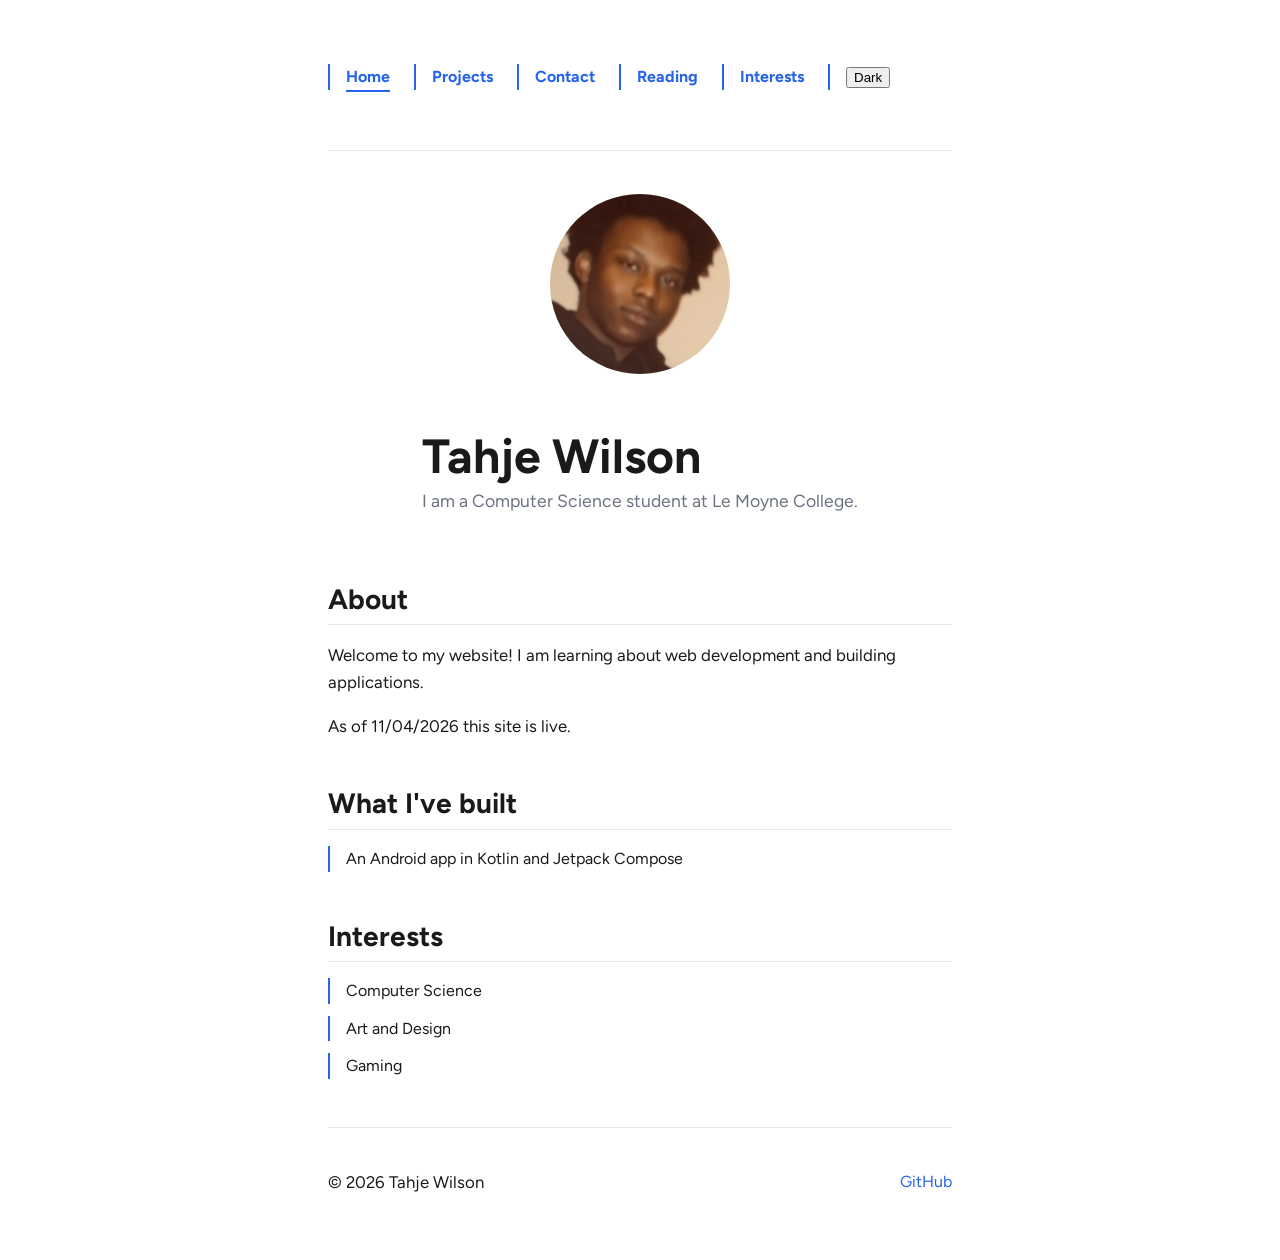
<file: index.html>
<!doctype html>
<html lang="en">
  <head>
    <meta charset="UTF-8" />
    <meta name="viewport" content="width=device-width, initial-scale=1.0" />
    <title>Tahje Wilson</title>
    <!-- Class 12: Step 1: a typeface I chose -->
    <link rel="preconnect" href="https://fonts.googleapis.com" />
    <link rel="preconnect" href="https://fonts.gstatic.com" crossorigin />
    <link
      href="https://fonts.googleapis.com/css2?family=Figtree:wght@400;700&display=swap"
      rel="stylesheet"
    />
    <link rel="stylesheet" href="styles.css" />
    <!-- Class 15: Step 1: my third file -->
    <script src="script.js" defer></script>
  </head>

  <body>
    <!-- Class 13: Step 2: navigation -->
    <nav>
      <ul>
        <li><a href="index.html" class="current">Home</a></li>
        <li><a href="projects.html">Projects</a></li>
        <li><a href="contact.html">Contact</a></li>
        <li><a href="reading.html">Reading</a></li>
        <li><a href="interests.html">Interests</a></li>

        <!-- Class 15: Step 3: the theme button -->
        <li><button id="theme-toggle" type="button">Dark</button></li>
        <script src="script.js" defer></script>
      </ul>
    </nav>

    <!-- Class 11: Step 2: the page content -->
    <header>
      <img
        src="images/Tahje.png"
        alt="Portrait of Tahje Wilson"
        class="portrait"
      />
      <div class="header-text">
        <h1>Tahje Wilson</h1>
        <p>I am a Computer Science student at Le Moyne College.</p>
      </div>
    </header>

    <main>
      <section>
        <h2>About</h2>
        <p>
          Welcome to my website! I am learning about web development and
          building applications.
        </p>
        <!-- Lab 17 * task 3: somethign i can see -->
        <p>As of 11/04/2026 this site is live.</p>
      </section>

      <section>
        <h2>What I've built</h2>
        <ul>
          <li>An Android app in Kotlin and Jetpack Compose</li>
        </ul>
      </section>

      <!-- Lab 11 Task 2: a third section -->
      <section>
        <h2>Interests</h2>
        <ul>
          <li>Computer Science</li>
          <li>Art and Design</li>
          <li>Gaming</li>
        </ul>
      </section>
    </main>

    <!-- Lab 12 Task 3: footer -->
    <footer>
      <p>&copy; <span id="year"></span> Tahje Wilson</p>
      <a href="https://github.com/swilsontc" target="_blank" rel="noopener"
        >GitHub</a
      >
    </footer>
  </body>
</html>
</file>
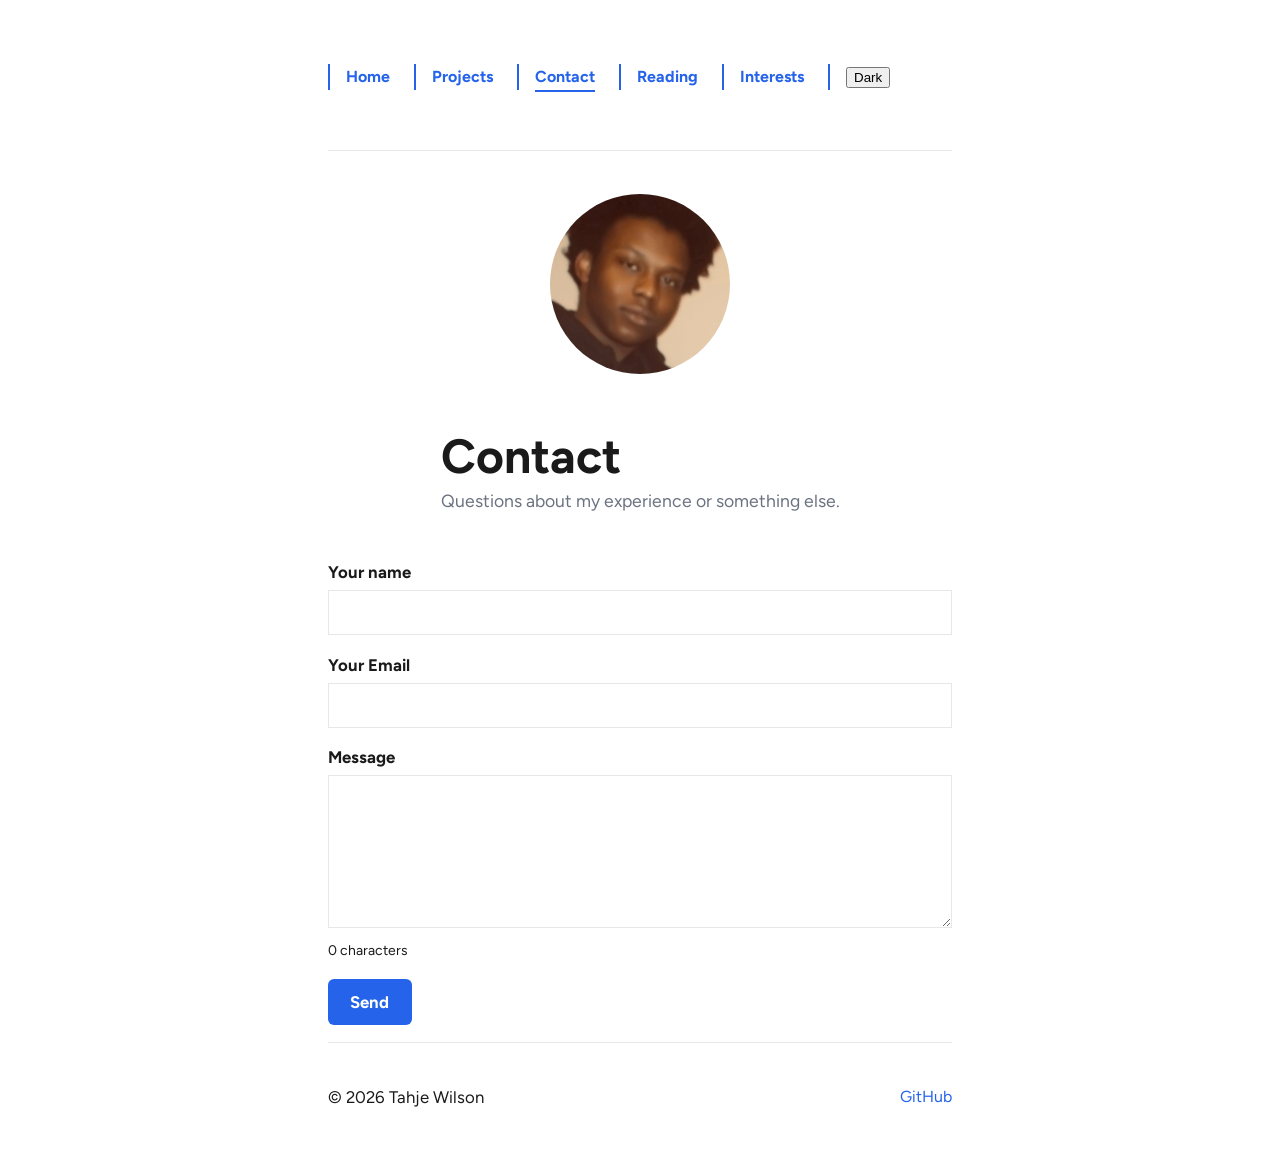
<file: contact.html>
<!doctype html>
<html lang="en">
  <head>
    <meta charset="UTF-8" />
    <meta name="viewport" content="width=device-width, initial-scale=1.0" />
    <!-- Class 16: Step 1: my contact page -->

    <title>Contact - Tahje Wilson</title>
    <!-- Class 12: Step 1: a typeface I chose -->
    <link rel="preconnect" href="https://fonts.googleapis.com" />
    <link rel="preconnect" href="https://fonts.gstatic.com" crossorigin />
    <link
      href="https://fonts.googleapis.com/css2?family=Figtree:wght@400;700&display=swap"
      rel="stylesheet"
    />
    <link rel="stylesheet" href="styles.css" />
    <!-- Class 15: Step 1: my third file -->
    <script src="script.js" defer></script>
  </head>

  <body>
    <!-- Class 13: Step 2: navigation -->
    <nav>
      <ul>
        <li><a href="index.html">Home</a></li>
        <li><a href="projects.html">Projects</a></li>
        <!-- Class 16: Step 1: the contact link -->
        <li><a href="contact.html" class="current">Contact</a></li>
        <li><a href="reading.html">Reading</a></li>
        <li><a href="interests.html">Interests</a></li>

        <!-- Class 15: Step 3: the theme button -->
        <li><button id="theme-toggle" type="button">Dark</button></li>
        <script src="script.js" defer></script>
      </ul>
    </nav>

    <!-- Lab 12 Task 1: group the text so it stacks beside the photo -->
    <header>
      <!-- Class 12: Step 3: an image -->
      <img
        src="images/Tahje.png"
        alt="Portrait of Tahje Wilson"
        class="portrait"
      />
      <div class="header-text">
        <h1>Contact</h1>
        <p>Questions about my experience or something else.</p>
      </div>
    </header>

    <main>
      <!-- Class 16: Step 2: a form -->
      <!-- Class 18: Step 1: let Netlify handle the submission -->
      <form
        id="contact-form"
        name="contact"
        method="POST"
        data-netlify="true"
        netlify-honeypot="bot-field"
        action="/thanks.html"
      >
        <p class="hidden-field">
          <label>
            Leave this empty: <input name="bot-field" type="text"
          /></label>
        </p>
        <p>
          <label for="name">Your name</label>
          <input id="name" name="name" type="text" />
        </p>

        <p>
          <label for="email">Your Email</label>
          <input id="email" name="email" type="email" required />
        </p>
        <p>
          <label for="message">Message</label>
          <textarea id="message" name="message" rows="5" required></textarea>
          <!-- Lab 16 Task 4: Live Character count -->
          <br />
          <small id="message-count">0 characters</small>
        </p>
        <p>
          <button type="submit">Send</button>
        </p>
      </form>

      <p id="form-status" role="status"></p>
    </main>

    <!-- Lab 12 Task 3: footer -->
    <footer>
      <p>&copy; <span id="year"></span> Tahje Wilson</p>
      <a href="https://github.com/swilsontc" target="_blank" rel="noopener"
        >GitHub</a
      >
    </footer>
  </body>
</html>
</file>
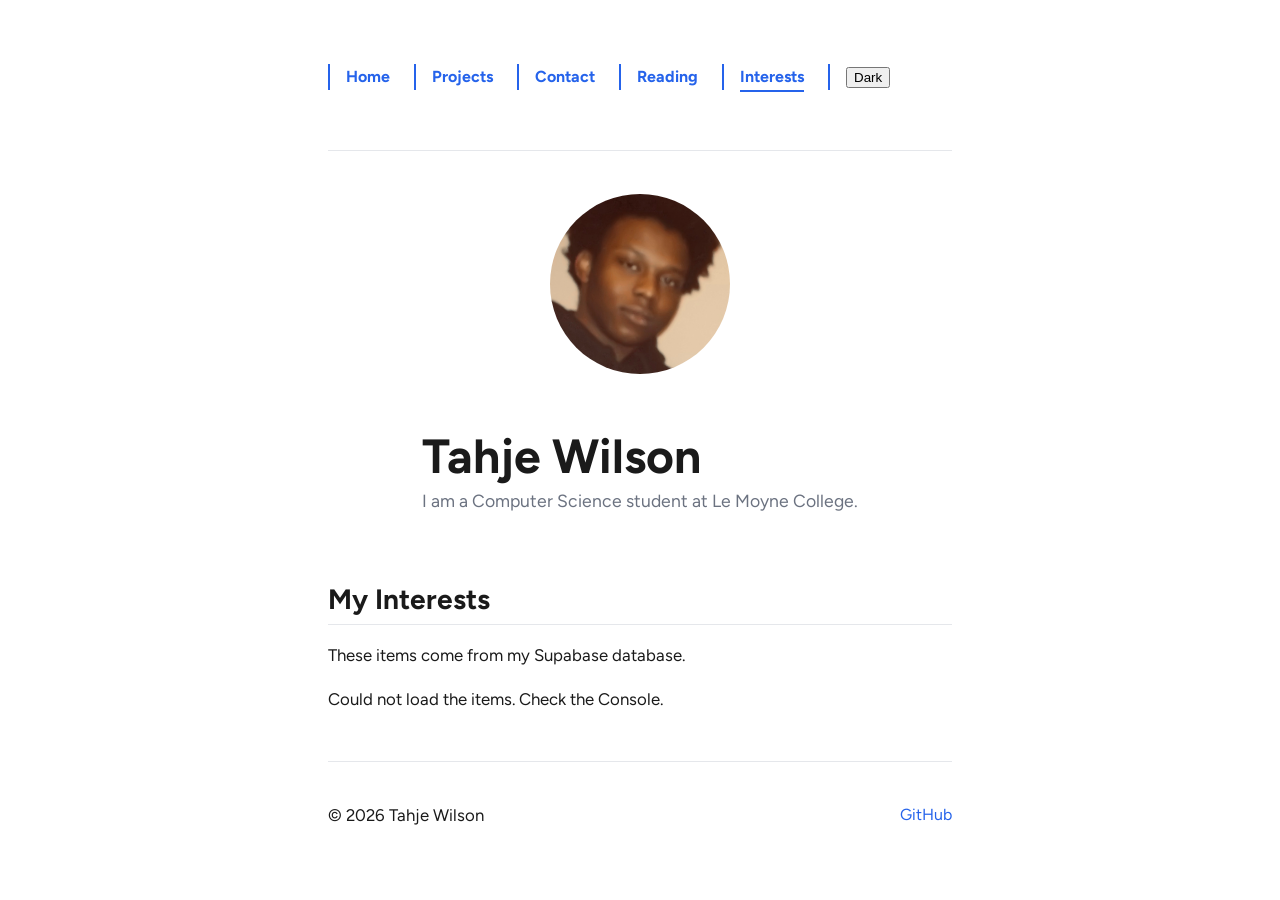
<file: interests.html>
<!doctype html>
<html lang="en">
  <head>
    <meta charset="UTF-8" />
    <meta name="viewport" content="width=device-width, initial-scale=1.0" />
    <title>Interests - Tahje Wilson</title>
    <!-- Class 12: Step 1: a typeface I chose -->
    <link rel="preconnect" href="https://fonts.googleapis.com" />
    <link rel="preconnect" href="https://fonts.gstatic.com" crossorigin />
    <link
      href="https://fonts.googleapis.com/css2?family=Figtree:wght@400;700&display=swap"
      rel="stylesheet"
    />
    <link rel="stylesheet" href="styles.css" />
    <!-- Class 15: Step 1: my third file -->
    <script src="script.js" defer></script>
  </head>

  <body>
    <!-- Class 13: Step 2: navigation -->
    <nav>
      <ul>
        <li><a href="index.html">Home</a></li>
        <li><a href="projects.html">Projects</a></li>
        <li><a href="contact.html">Contact</a></li>
        <li><a href="reading.html">Reading</a></li>
        <li><a href="interests.html" class="current">Interests</a></li>
        <!-- Class 15: Step 3: the theme button -->
        <li><button id="theme-toggle" type="button">Dark</button></li>
        <script src="script.js" defer></script>
        <!-- Class 220: Step 2: API connection, then API page -->
        <script src="config.js" defer></script>
        <script src="interests.js" defer></script>
      </ul>
    </nav>

    <!-- Class 11: Step 2: the page content -->
    <header>
      <img
        src="images/Tahje.png"
        alt="Portrait of Tahje Wilson"
        class="portrait"
      />
      <div class="header-text">
        <h1>Tahje Wilson</h1>
        <p>I am a Computer Science student at Le Moyne College.</p>
      </div>
    </header>

    <main>
      <!-- Class 20: Step 1: add inside the existing <main> on interests.html-->
      <section class="interests-section">
        <h2>My Interests</h2>
        <p>These items come from my Supabase database.</p>
        <p id="showcase-status" role="status">Waiting to load...</p>
        <p id="showcase-count"></p>
        <div id="showcase-grid" class="showcase-grid"></div>
      </section>
    </main>

    <!-- Lab 12 Task 3: footer -->
    <footer>
      <p>&copy; <span id="year"></span> Tahje Wilson</p>
      <a href="https://github.com/swilsontc" target="_blank" rel="noopener"
        >GitHub</a
      >
    </footer>
  </body>
</html>
</file>
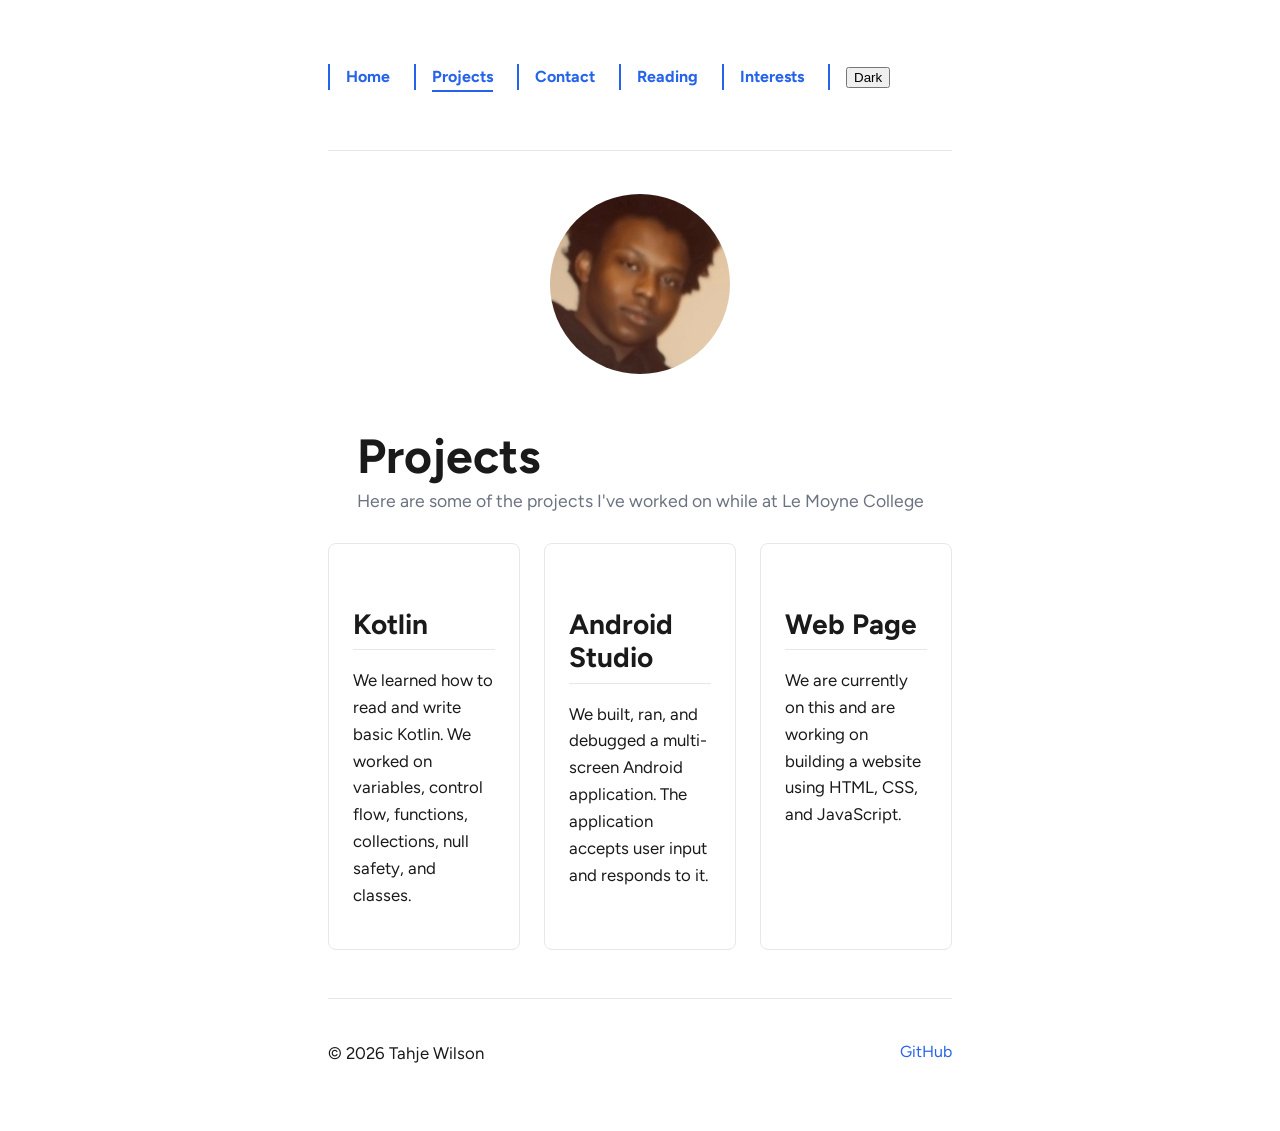
<file: projects.html>
<!doctype html>
<html lang="en">
  <head>
    <meta charset="UTF-8" />
    <meta name="viewport" content="width=device-width, initial-scale=1.0" />
    <!-- Class 13 * Step 1: my second page -->
    <title>Projects - Tahje Wilson</title>
    <!-- Class 12: Step 1: a typeface I chose -->
    <link rel="preconnect" href="https://fonts.googleapis.com" />
    <link rel="preconnect" href="https://fonts.gstatic.com" crossorigin />
    <link
      href="https://fonts.googleapis.com/css2?family=Figtree:wght@400;700&display=swap"
      rel="stylesheet"
    />
    <link rel="stylesheet" href="styles.css" />
    <script src="script.js" defer></script>
  </head>

  <body>
    <!-- Class 13: Step 2: navigation -->
    <nav>
      <ul>
        <li><a href="index.html">Home</a></li>
        <li><a href="projects.html" class="current">Projects</a></li>
        <!-- Class 16: Step 1: the contact link -->
        <li><a href="contact.html">Contact</a></li>
        <li><a href="reading.html">Reading</a></li>
        <li><a href="interests.html">Interests</a></li>

        <li><button id="theme-toggle" type="button">Dark</button></li>
        <script src="script.js" defer></script>
      </ul>
    </nav>

    <!-- Lab 12 Task 1: header side by side -->
    <header>
      <img
        src="images/Tahje.png"
        alt="Portrait of Tahje Wilson"
        class="portrait"
      />
      <div class="header-text">
        <h1>Projects</h1>
        <p>
          Here are some of the projects I've worked on while at Le Moyne College
        </p>
      </div>
    </header>

    <main>
      <!-- Class 14 * Step 1: a row of cards -->
      <div class="cards">
        <section class="card">
          <h2>Kotlin</h2>
          <p>
            We learned how to read and write basic Kotlin. We worked on
            variables, control flow, functions, collections, null safety, and
            classes.
          </p>
        </section>
        <section class="card">
          <h2>Android Studio</h2>
          <p>
            We built, ran, and debugged a multi-screen Android application. The
            application accepts user input and responds to it.
          </p>
        </section>
        <section class="card">
          <h2>Web Page</h2>
          <p>
            We are currently on this and are working on building a website using
            HTML, CSS, and JavaScript.
          </p>
        </section>
      </div>
    </main>

    <!-- Lab 12 Task 3: footer -->
    <footer>
      <p>&copy; <span id="year"></span> Tahje Wilson</p>
      <a href="https://github.com/swilsontc" target="_blank" rel="noopener"
        >GitHub</a
      >
    </footer>
  </body>
</html>
</file>
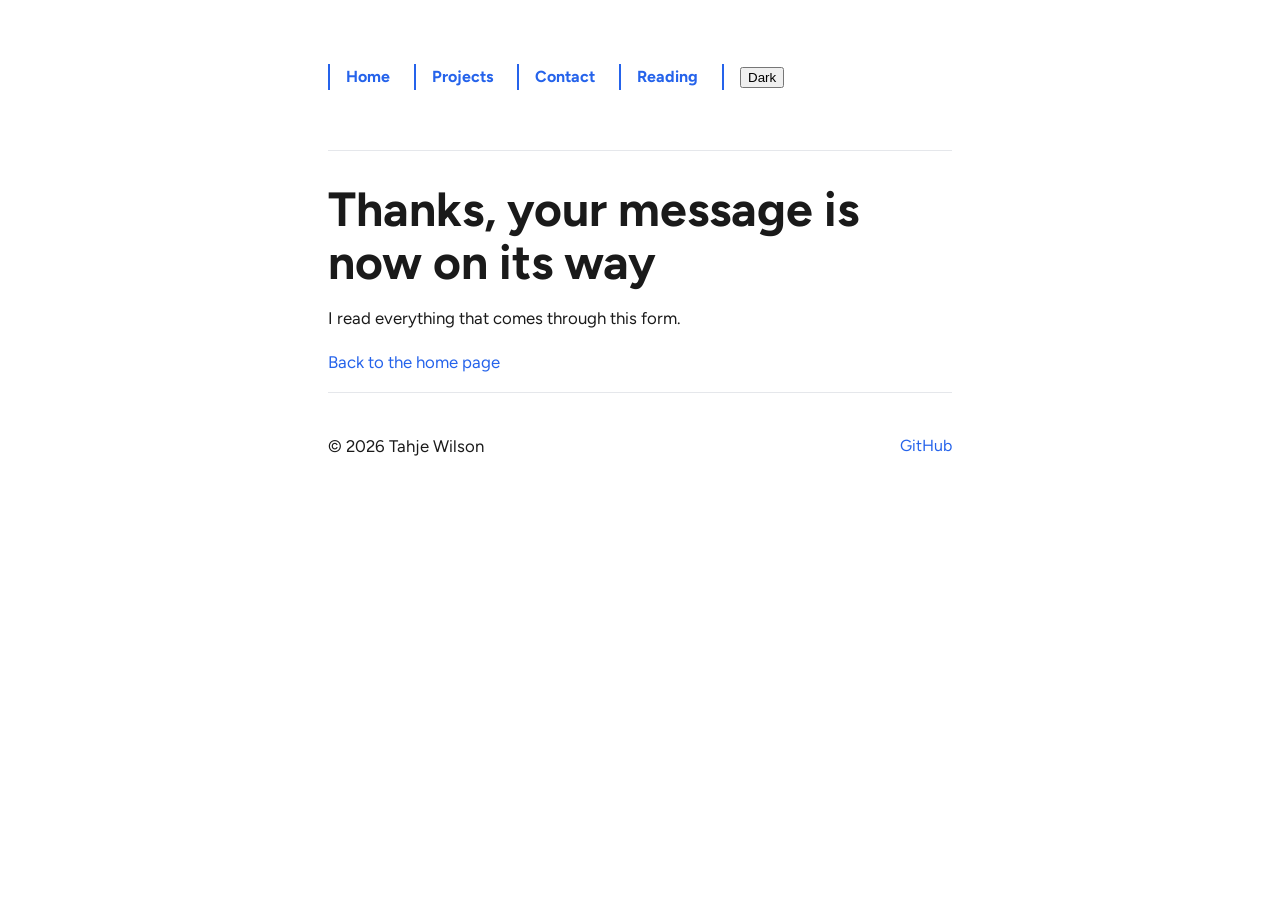
<file: thanks.html>
<!DOCTYPE html>
<html lang="en">
<head>
    <meta charset="UTF-8">
    <meta name="viewport" content="width=device-width, initial-scale=1.0">
    <!-- Class 13 * Step 1: my second page -->
    <title>Thanks - Tahje Wilson</title>
    <!-- Class 12: Step 1: a typeface I chose -->
    <link rel="preconnect" href="https://fonts.googleapis.com">
    <link rel="preconnect" href="https://fonts.gstatic.com" crossorigin>
    <link href="https://fonts.googleapis.com/css2?family=Figtree:wght@400;700&display=swap" rel="stylesheet">
    <link rel="stylesheet" href="styles.css">
    <script src="script.js" defer></script>
</head>

<body>
    <!-- Class 13: Step 2: navigation -->
    <nav>
        <ul>
            <li><a href="index.html">Home</a></li>
            <li><a href="projects.html">Projects</a></li>
            <!-- Class 16: Step 1: the contact link -->
            <li><a href="contact.html">Contact</a></li>
            <li><a href="reading.html">Reading</a></li>
            <li><button id="theme-toggle" type="button">Dark</button></li>
        </ul>
    </nav>


    <main>
      <!-- Lab 18: Task 2: Where the form lands -->
       <h1>Thanks, your message is now on its way</h1>
       <p>I read everything that comes through this form.</p>
       <p><a href="/index.html">Back to the home page</a></p>
    </main>

    <!-- Lab 12 Task 3: footer -->
    <footer>
        <p>&copy; <span id="year"></span> Tahje Wilson</p>
        <a href="https://github.com/swilsontc" target="_blank" rel="noopener">GitHub</a>
    </footer>
</body>
</html>
</file>
<file: styles.css>
/* Class 16: Step 3: Padding counts inside with not on top of it */
* {
    box-sizing: border-box;
}

/* Class 11  Step 4: the basics */
:root {
    --text: #1a1a1a;
    --text-muted: #6b7280;
    --accent: #2563eb;
    --background: #ffffff;
    --border: #e5e7eb;
    /* Lab 16  Task 1: Error color variable for light mode */
    --error: crimson;
}

body {
    font-family: "Figtree", system-ui, -apple-system, "Segoe UI", sans-serif;
    color: var(--text);
    background: var(--background);
    line-height: 1.6;
    max-width: 42rem;
    margin: 0 auto;
    padding: 3rem 1.5rem;
}

/* Lab 12 Task 1: header side by side */
header {
    display: flex;
    align-items: center;
    gap: 1.51rem;
    min-height: 40vh;
    flex-direction: column;
    justify-content: center;
    /* Lab 12 Task 4: let the header stack on smaller screens */
    flex-wrap: wrap;
}

h1 {
    font-size: 3rem;
    /* Class 12: Step 2: my own scale */
    line-height: 1.1;
    margin-bottom: 0.25rem;
}

header p {
    color: var(--text-muted);
    font-size: 1.1rem;
    margin-top: 0;
}

h2 {
    font-size: 1.75rem;
    /* Class 12: Step 2: my own scale */
    line-height: 1.2;
    margin-top: 2.5rem;
    border-bottom: 1px solid var(--border);
    padding-bottom: 0.5rem;
    margin-bottom: 1rem;
}

p {
    font-size: 1.05rem;
    margin-bottom: 1rem;
}

/* Lab 12 Task 3: footer */
/* Lab 14 * Task 4: footer stacks on narrow screens */
footer {
    display: flex;
    flex-direction: column;
    gap: 0.5rem;
    align-items: center;
    border-top: 1px solid var(--border);
    padding-top: 1.5rem;
}

@media (min-width: 40rem) {
    footer {
        flex-direction: row;
        justify-content: space-between;
    }
}

a {
    color: var(--accent);
    text-decoration: none;
    border-bottom: 1px solid transparent;
}

a:hover {
    border-bottom-color: var(--accent);
}

.portrait {
    width: 180px;
    height: 180px;
    object-fit: cover;
    border-radius: 50%;
}

section {
    margin-bottom: 3rem;
}

/* Lab 12 Task 2: List without bullets */
ul {
    list-style: none;
    padding-left: 0;
}

li {
    margin-bottom: 0.75rem;
    padding-left: 1rem;
    border-left: 2px solid var(--accent);
}

/* Class 13: Step 3: the nav bar */
nav ul {
    list-style: none;
    padding-left: 0;
    display: flex;
    flex-direction: column;
    gap: 1.5rem;
    margin-bottom: 2rem;
}

@media (min-width: 40rem) {
    nav ul {
        flex-direction: row;
        gap: 1.5rem;
    }
}

nav a {
    text-decoration: none;
    font-weight: 700;
    padding-bottom: 0.25rem;
    border-bottom: 2px solid transparent;
}

/* Lab 13 * Task 5: hover */
nav a:hover {
    background: var(--panel);
    border-bottom-color: var(--accent);
    padding-bottom: 1rem;
}

/* Lab 13 * Task 1: which page am I on */
nav a.current {
    border-bottom-color: var(--accent);
    color: var(--accent);
}

/* Lab 13 * Task 4: separate the bar from the header */
nav {
    padding-bottom: 1rem;
    border-bottom: 1px solid var(--border);
    margin-bottom: 2rem;
}

/* Class 14 * Step 2: the cards go in a row */
.cards {
    display: flex;
    flex-direction: column;
    gap: 1.5rem;
}

.card {
    flex: 1;
    padding: 1.5rem;
    border: 1px solid var(--border);
    border-radius: 8px;
}

/* Class 14 * Step 3: a row when there's room */
@media (min-width: 40rem) {
    .cards {
        flex-direction: row;
    }
}

/* Class 16: Step 3: the form */
form label {
    display: block;
    font-weight: 700;
    margin-bottom: 0.25rem;
}

form input,
form textarea {
    font: inherit;
    width: 100%;
    padding: 0.5rem;
    border: 1px solid var(--border);
    scroll-padding-block-start: 6px;
    background: var(--background);
    color: var(--text);
}

form input:focus,
form textarea:focus {
    outline: 2px solid var(--accent);
    outline-offset: 1px;
}

form button {
    font: inherit;
    font-weight: 700;
    color: var(--background);
    background: var(--accent);
    border: none;
    border-radius: 6px;
    padding: 0.6rem 1.4rem;
    cursor: pointer;
}

#form-status {
    font-weight: 700;
    color: var(--accent);
}

/* Lab 16  Task 1: the error state */
#form-status.error {
    color: var(--error);
}

body.dark {
    --text: white;
    --text-muted: silver;
    --accent: skyblue;
    --background: black;
    --border: dimgray;
    /* Lab 16  Task 1: Error color variable for dark mode */
    --error: lightsalmon;
}



/* Class 18: Step 2: the honeypot, hidden from people */
.hidden-field {
    display: none;
}
</file>
